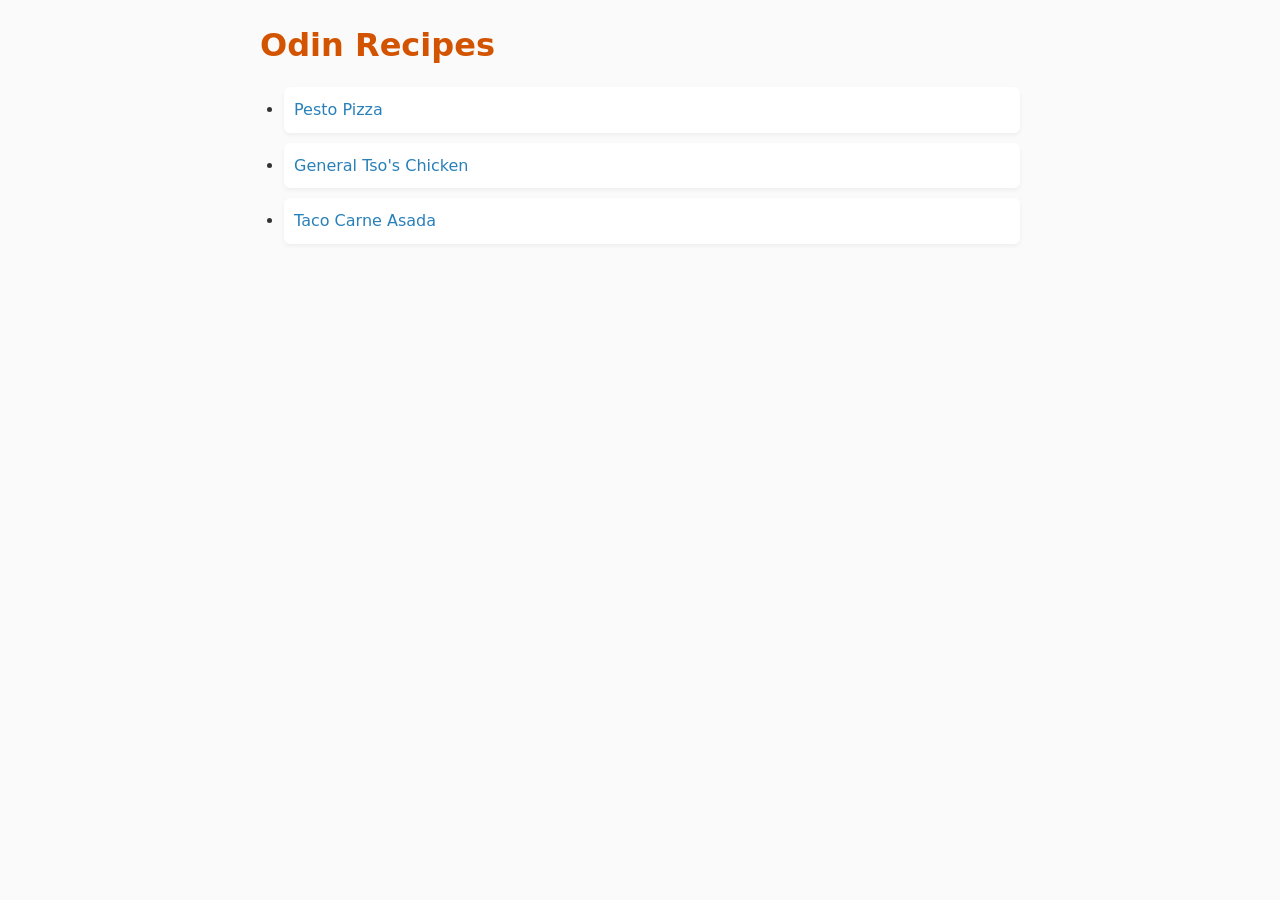
<file: index.html>
<!DOCTYPE html>
<html lang="en">
<head>
    <meta charset="UTF-8">
    <meta name="viewport" content="width=device-width, initial-scale=1.0">
    <link rel="stylesheet" href="./styles.css">
    <title>Odin Recipes</title>
</head>
<body>
    <h1>Odin Recipes</h1>
    <ul>
        <li><a href="./recipes/pesto-pizza.html" target="_blank" rel="noreferrer">Pesto Pizza</a></li>
        <li><a href="./recipes/general-tso-chicken.html" target="_blank" rel="noreferrer">General Tso's Chicken</a></li>
        <li><a href="./recipes/taco-carne-asada.html" target="_blank" rel="noreferrer">Taco Carne Asada</a></li>
    </ul>
    

</body>
</html>
</file>
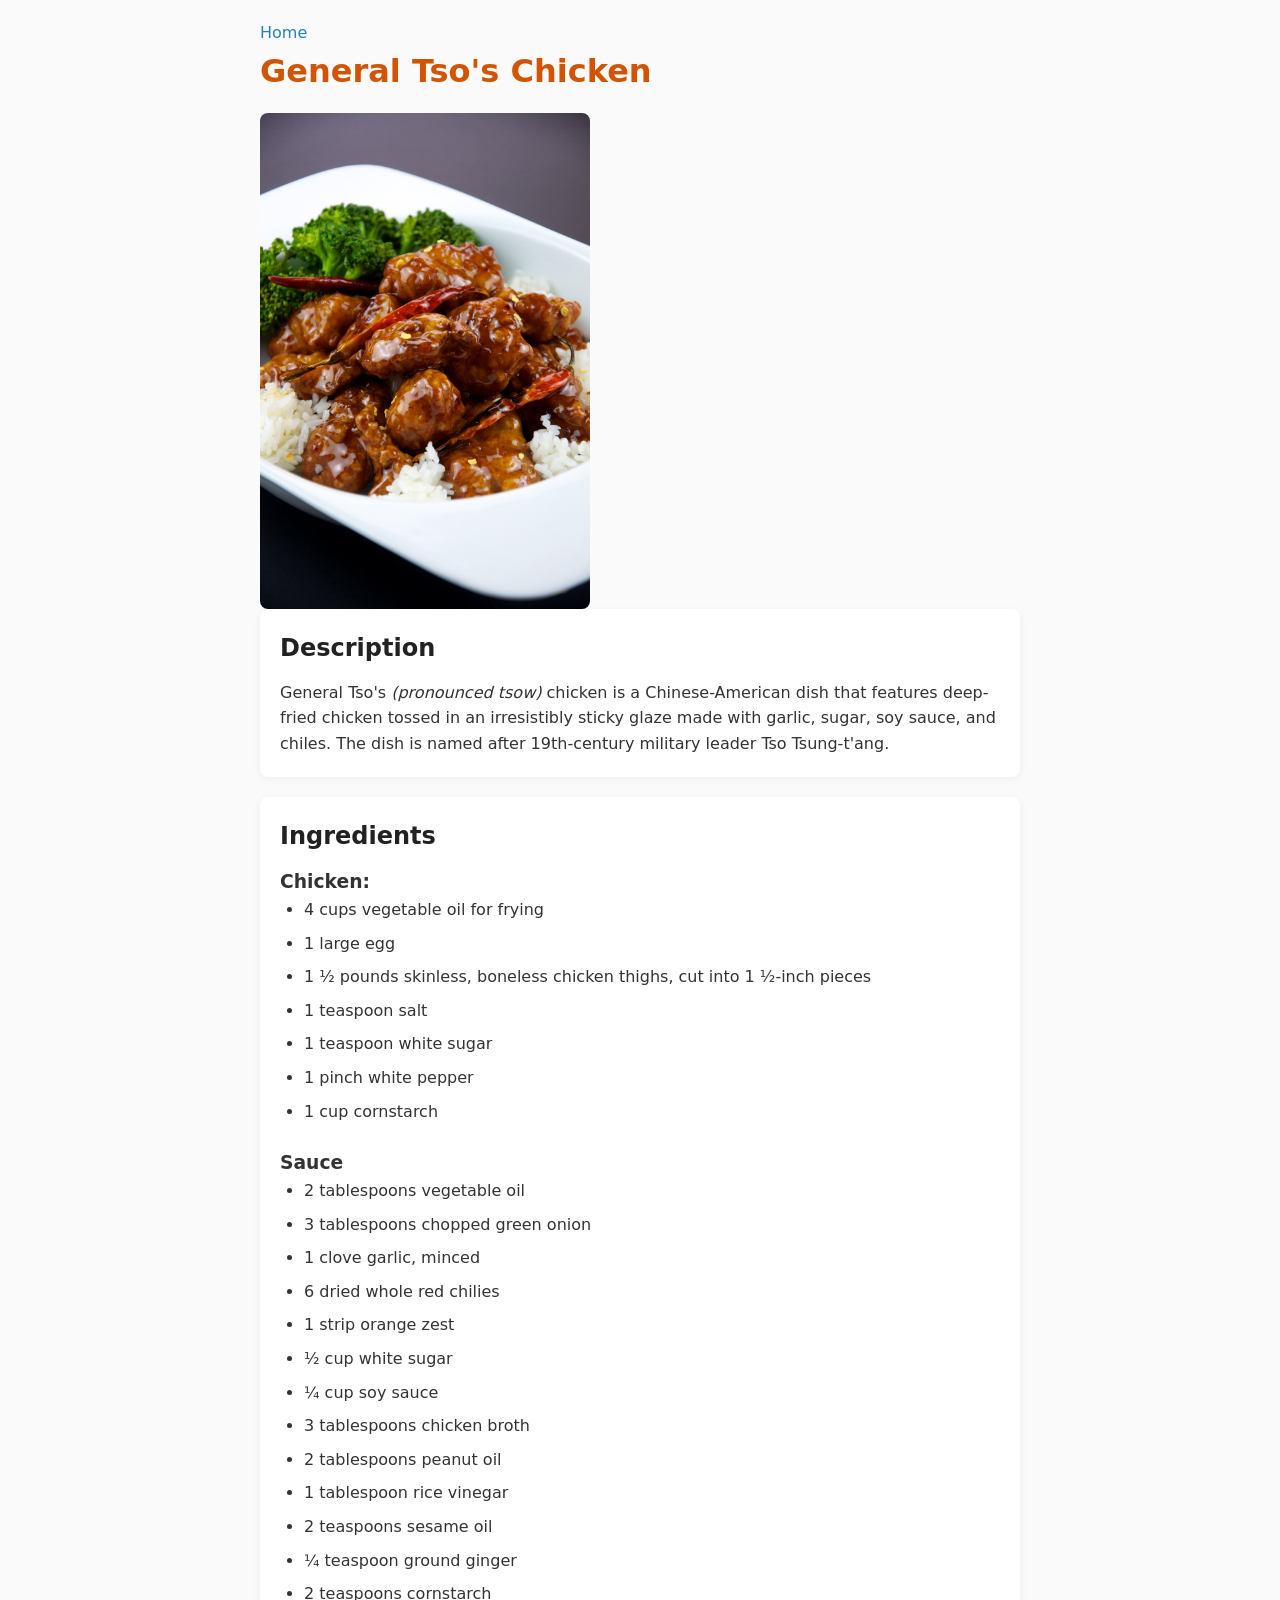
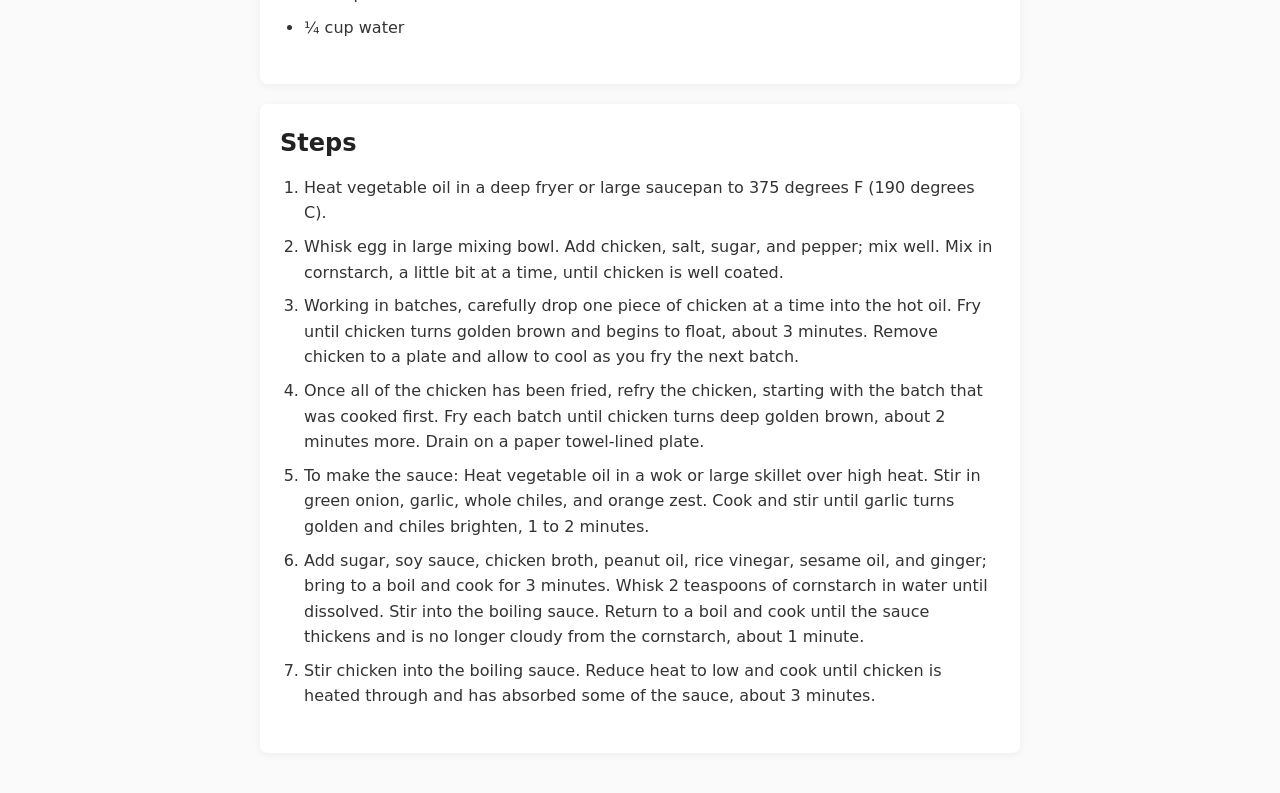
<file: recipes/general-tso-chicken.html>
<!DOCTYPE html>
<html lang="en">
<head>
    <meta charset="UTF-8">
    <meta name="viewport" content="width=device-width, initial-scale=1.0">
    <link rel="stylesheet" href="../styles.css">
    <title>General Tso's Chicken</title>
</head>
<body>
    <a href="../index.html" rel="noreferrer">Home</a>
    <h1>General Tso's Chicken</h1>
    <!-- A free image of the finished dish under the h1 heading that you added earlier. -->
    <img src="../img/general-tso-chicken.jpg" alt="Image of a traditional General Tso's Chicken" width="330" height="500"> 
    <!-- Under the image, it should have an appropriately sized “Description” heading followed by a paragraph or two describing the recipe. -->
    <div class="description">
        <h2>Description</h2>
        <p>General Tso's <em>(pronounced tsow)</em> chicken is a Chinese-American dish that features deep-fried chicken tossed in an irresistibly sticky glaze made with garlic, sugar, soy sauce, and chiles. The dish is named after 19th-century military leader Tso Tsung-t'ang.</p>
        <!-- Under the description, add an “Ingredients” heading followed by an unordered list of the ingredients needed for the recipe. -->
    </div>
    <div class="ingredients">
        <h2>Ingredients</h2>
        <h3>Chicken:</h3>
        <ul>
            <li>4 cups vegetable oil for frying</li>
            <li>1 large egg</li>
            <li>1 ½ pounds skinless, boneless chicken thighs, cut into 1 ½-inch pieces</li>
            <li>1 teaspoon salt</li>
            <li>1 teaspoon white sugar</li>
            <li>1 pinch white pepper</li>
            <li>1 cup cornstarch</li>
        </ul>
        <h3>Sauce</h3>
        <ul>
            <li>2 tablespoons vegetable oil</li>
            <li>3 tablespoons chopped green onion</li>
            <li>1 clove garlic, minced</li>
            <li>6 dried whole red chilies</li>
            <li>1 strip orange zest</li>
            <li>½ cup white sugar</li>
            <li>¼ cup soy sauce</li>
            <li>3 tablespoons chicken broth</li>
            <li>2 tablespoons peanut oil</li>
            <li>1 tablespoon rice vinegar</li>
            <li>2 teaspoons sesame oil</li>
            <li>¼ teaspoon ground ginger</li>
            <li>2 teaspoons cornstarch</li>
            <li>¼ cup water</li>
        </ul>
        <!-- Finally, under the ingredients list, add a “Steps” heading followed by an ordered list of the steps needed for making the dish. -->
    </div>
    <div class="steps">
        <h2>Steps</h2>
        <ol>
            <li>Heat vegetable oil in a deep fryer or large saucepan to 375 degrees F (190 degrees C).</li>
            <li>Whisk egg in large mixing bowl. Add chicken, salt, sugar, and pepper; mix well. Mix in cornstarch, a little bit at a time, until chicken is well coated.</li>
            <li>Working in batches, carefully drop one piece of chicken at a time into the hot oil. Fry until chicken turns golden brown and begins to float, about 3 minutes. Remove chicken to a plate and allow to cool as you fry the next batch.</li>
            <li>Once all of the chicken has been fried, refry the chicken, starting with the batch that was cooked first. Fry each batch until chicken turns deep golden brown, about 2 minutes more. Drain on a paper towel-lined plate.</li>
            <li>To make the sauce: Heat vegetable oil in a wok or large skillet over high heat. Stir in green onion, garlic, whole chiles, and orange zest. Cook and stir until garlic turns golden and chiles brighten, 1 to 2 minutes.</li>
            <li>Add sugar, soy sauce, chicken broth, peanut oil, rice vinegar, sesame oil, and ginger; bring to a boil and cook for 3 minutes. Whisk 2 teaspoons of cornstarch in water until dissolved. Stir into the boiling sauce. Return to a boil and cook until the sauce thickens and is no longer cloudy from the cornstarch, about 1 minute.</li>
            <li>Stir chicken into the boiling sauce. Reduce heat to low and cook until chicken is heated through and has absorbed some of the sauce, about 3 minutes.</li>
        </ol>
    </div>
</body>
</html>
</file>
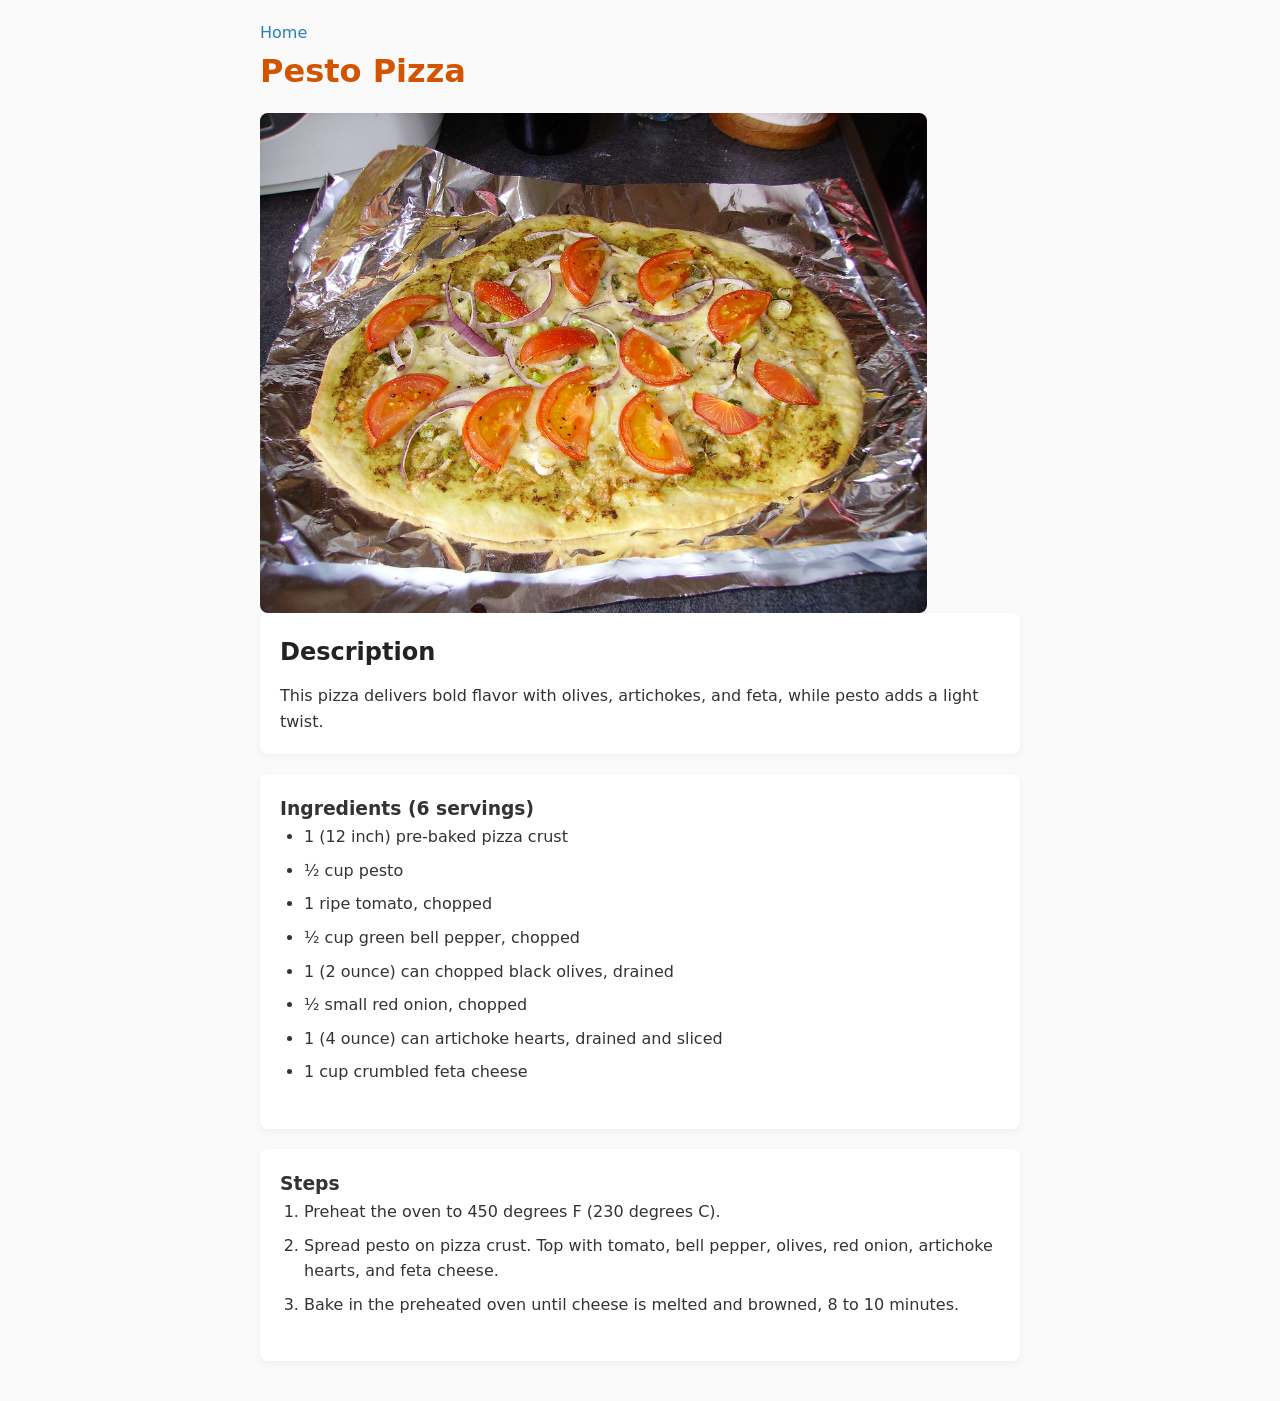
<file: recipes/pesto-pizza.html>
<!DOCTYPE html>
<html lang="en">
<head>
    <meta charset="UTF-8">
    <meta name="viewport" content="width=device-width, initial-scale=1.0">
    <link rel="stylesheet" href="../styles.css">
    <title>Pesto Pizza</title>
</head>
<body>
    <a href="../index.html" rel="noreferrer">Home</a>
    <h1>Pesto Pizza</h1>
    <!-- A free image of the finished dish under the h1 heading that you added earlier. -->
    <img src="../img/pesto-pizza.jpg" alt="Image of a delicious Pesto Pizza" height="500" width="666.66">
    <!-- Under the image, it should have an appropriately sized “Description” heading followed by a paragraph or two describing the recipe. -->
    <div class="description">
        <h2>Description</h2>
        <p>This pizza delivers bold flavor with olives, artichokes, and feta, while pesto adds a light twist.</p>
        <!-- Under the description, add an “Ingredients” heading followed by an unordered list of the ingredients needed for the recipe. -->
    </div>
    <div class="ingredients">
        <h3>Ingredients (6 servings)</h3>
        <ul>
            <li>1 (12 inch) pre-baked pizza crust</li>
            <li>½ cup pesto</li>
            <li>1 ripe tomato, chopped</li>
            <li>½ cup green bell pepper, chopped</li>
            <li>1 (2 ounce) can chopped black olives, drained</li>
            <li>½ small red onion, chopped</li>
            <li>1 (4 ounce) can artichoke hearts, drained and sliced</li>
            <li>1 cup crumbled feta cheese</li>
        </ul>
        <!-- Finally, under the ingredients list, add a “Steps” heading followed by an ordered list of the steps needed for making the dish. -->
    </div>
    <div class="steps">
        <h3>Steps</h3>
        <ol>
            <li>Preheat the oven to 450 degrees F (230 degrees C).</li>
            <li>Spread pesto on pizza crust. Top with tomato, bell pepper, olives, red onion, artichoke hearts, and feta cheese.</li>
            <li>Bake in the preheated oven until cheese is melted and browned, 8 to 10 minutes.</li>
        </ol>
    </div>
</body>
</html>
</file>
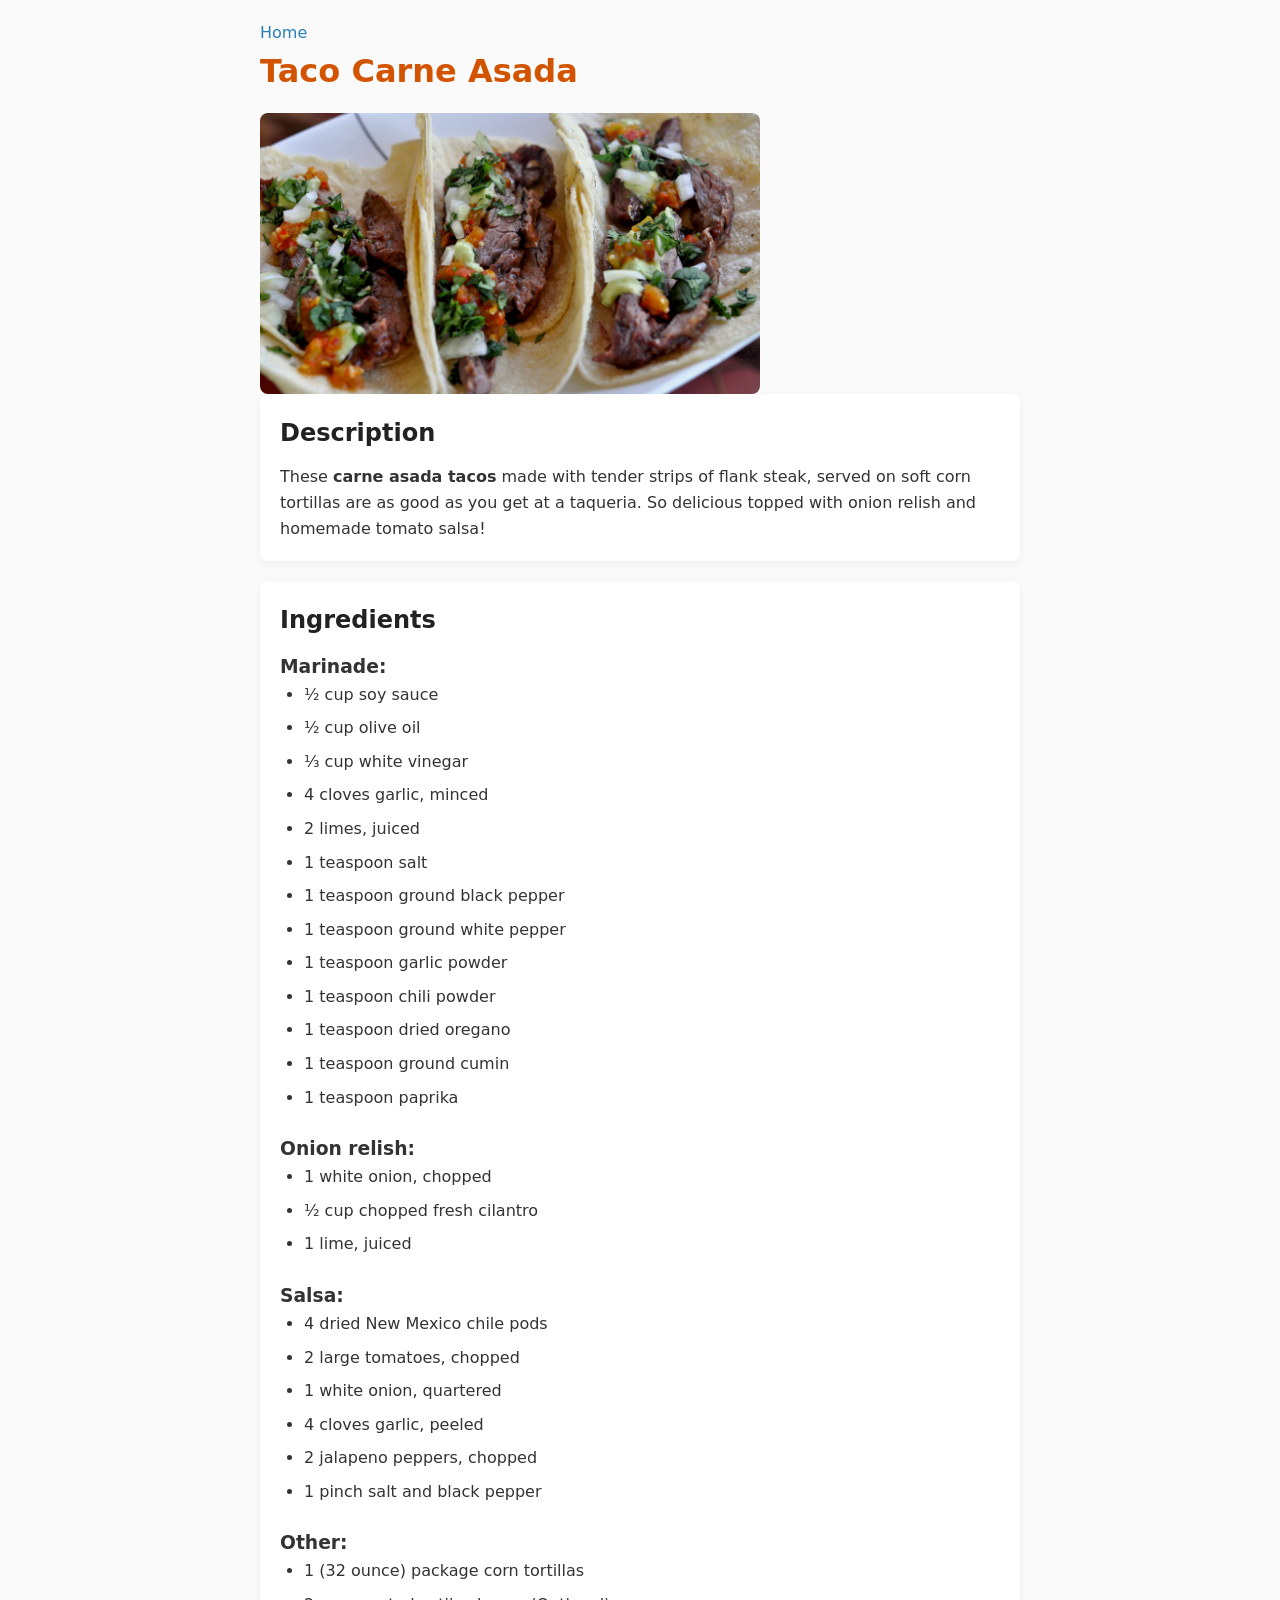
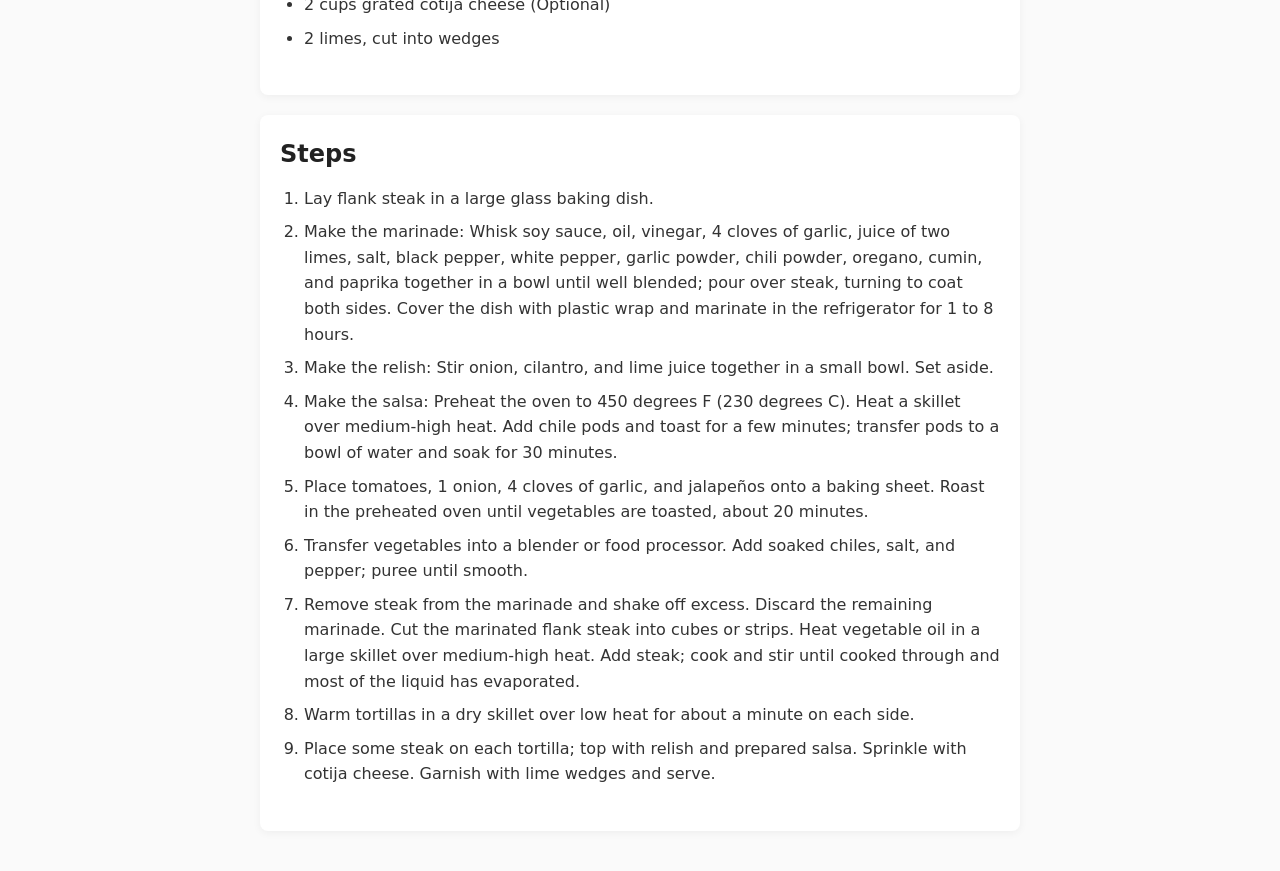
<file: recipes/taco-carne-asada.html>
<!DOCTYPE html>
<html lang="en">
<head>
    <meta charset="UTF-8">
    <meta name="viewport" content="width=device-width, initial-scale=1.0">
    <link rel="stylesheet" href="../styles.css">
    <title>Taco Carne Asada</title>
</head>
<body>
    <a href="../index.html" rel="noreferrer">Home</a>
    <h1>Taco Carne Asada</h1>
    <!-- A free image of the finished dish under the h1 heading that you added earlier. -->
    <img src="../img/taco-carne-asada.jpg" alt="Image of an amazing Carne Asada Taco" width="500" height="281.25"> 
    <!-- Under the image, it should have an appropriately sized “Description” heading followed by a paragraph or two describing the recipe. -->
    <div class="description">
        <h2>Description</h2> 
        <p>These <strong>carne asada tacos</strong> made with tender strips of flank steak, served on soft corn tortillas are as good as you get at a taqueria. So delicious topped with onion relish and homemade tomato salsa!</p>
        <!-- Under the description, add an “Ingredients” heading followed by an unordered list of the ingredients needed for the recipe. -->
    </div>
    <div class="ingredients">
        <h2>Ingredients</h2>
        <h3>Marinade:</h3>
        <ul>
            <li>½ cup soy sauce</li>
            <li>½ cup olive oil</li>
            <li>⅓ cup white vinegar</li>
            <li>4 cloves garlic, minced</li>
            <li>2 limes, juiced</li>
            <li>1 teaspoon salt</li>
            <li>1 teaspoon ground black pepper</li>
            <li>1 teaspoon ground white pepper</li>
            <li>1 teaspoon garlic powder</li>
            <li>1 teaspoon chili powder</li>
            <li>1 teaspoon dried oregano</li>
            <li>1 teaspoon ground cumin</li>
            <li>1 teaspoon paprika</li>
        </ul>
        <h3>Onion relish:</h3>
        <ul>
            <li>1 white onion, chopped</li>
            <li>½ cup chopped fresh cilantro</li>
            <li>1 lime, juiced</li>
        </ul>
        <h3>Salsa:</h3>
        <ul>
            <li>4 dried New Mexico chile pods</li>
            <li>2 large tomatoes, chopped</li>
            <li>1 white onion, quartered</li>
            <li>4 cloves garlic, peeled</li>
            <li>2 jalapeno peppers, chopped</li>
            <li>1 pinch salt and black pepper</li>
        </ul>
        <h3>Other:</h3>
        <ul>
            <li>1 (32 ounce) package corn tortillas</li>
            <li>2 cups grated cotija cheese (Optional)</li>
            <li>2 limes, cut into wedges</li>
        </ul>
        <!-- Finally, under the ingredients list, add a “Steps” heading followed by an ordered list of the steps needed for making the dish. -->
    </div>
    <div class="steps">
        <h2>Steps</h2>     
        <ol>
            <li>Lay flank steak in a large glass baking dish.</li>
            <li>Make the marinade: Whisk soy sauce, oil, vinegar, 4 cloves of garlic, juice of two limes, salt, black pepper, white pepper, garlic powder, chili powder, oregano, cumin, and paprika together in a bowl until well blended; pour over steak, turning to coat both sides. Cover the dish with plastic wrap and marinate in the refrigerator for 1 to 8 hours.</li>
            <li>Make the relish: Stir onion, cilantro, and lime juice together in a small bowl. Set aside.</li>
            <li>Make the salsa: Preheat the oven to 450 degrees F (230 degrees C). Heat a skillet over medium-high heat. Add chile pods and toast for a few minutes; transfer pods to a bowl of water and soak for 30 minutes.</li>
            <li>Place tomatoes, 1 onion, 4 cloves of garlic, and jalapeños onto a baking sheet. Roast in the preheated oven until vegetables are toasted, about 20 minutes.</li>
            <li>Transfer vegetables into a blender or food processor. Add soaked chiles, salt, and pepper; puree until smooth.</li>
            <li>Remove steak from the marinade and shake off excess. Discard the remaining marinade. Cut the marinated flank steak into cubes or strips. Heat vegetable oil in a large skillet over medium-high heat. Add steak; cook and stir until cooked through and most of the liquid has evaporated.</li>
            <li>Warm tortillas in a dry skillet over low heat for about a minute on each side.</li>
            <li>Place some steak on each tortilla; top with relish and prepared salsa. Sprinkle with cotija cheese. Garnish with lime wedges and serve.</li>
        </ol>
    </div>
</body>
</html>
</file>
<file: styles.css>
* {
  margin: 0;
  padding: 0;
  box-sizing: border-box;
}
body {
  font-family: system-ui, -apple-system, sans-serif;
  line-height: 1.6;
  color: #333;
  max-width: 800px;
  margin: 0 auto;
  padding: 20px;
  background-color: #fafafa;
}

img {
  max-width: 100%;
  height: auto;
  display: block;
  border-radius: 8px;
}

h1, h2 {
  margin-bottom: 0.5em;
  color: #222;
}
ul, ol {
  margin-left: 1.5em;
  margin-bottom: 1.5em;
}
li {
  margin-bottom: 0.5em;
}

h1 {
  color: #d35400;
}

a {
  color: #2980b9;
  text-decoration: none;
}
a:hover {
  text-decoration: underline;
}

ul li a {
  display: block;
  padding: 10px;
  background: white;
  border-radius: 6px;
  margin-bottom: 10px;
  box-shadow: 0 2px 4px rgba(0,0,0,0.05);
}
ul li a:hover {
  background: #f0f0f0;
}

.description, .ingredients, .steps {
  background: white;
  padding: 20px;
  border-radius: 8px;
  margin-bottom: 20px;
  box-shadow: 0 2px 8px rgba(0,0,0,0.05);
}
</file>
